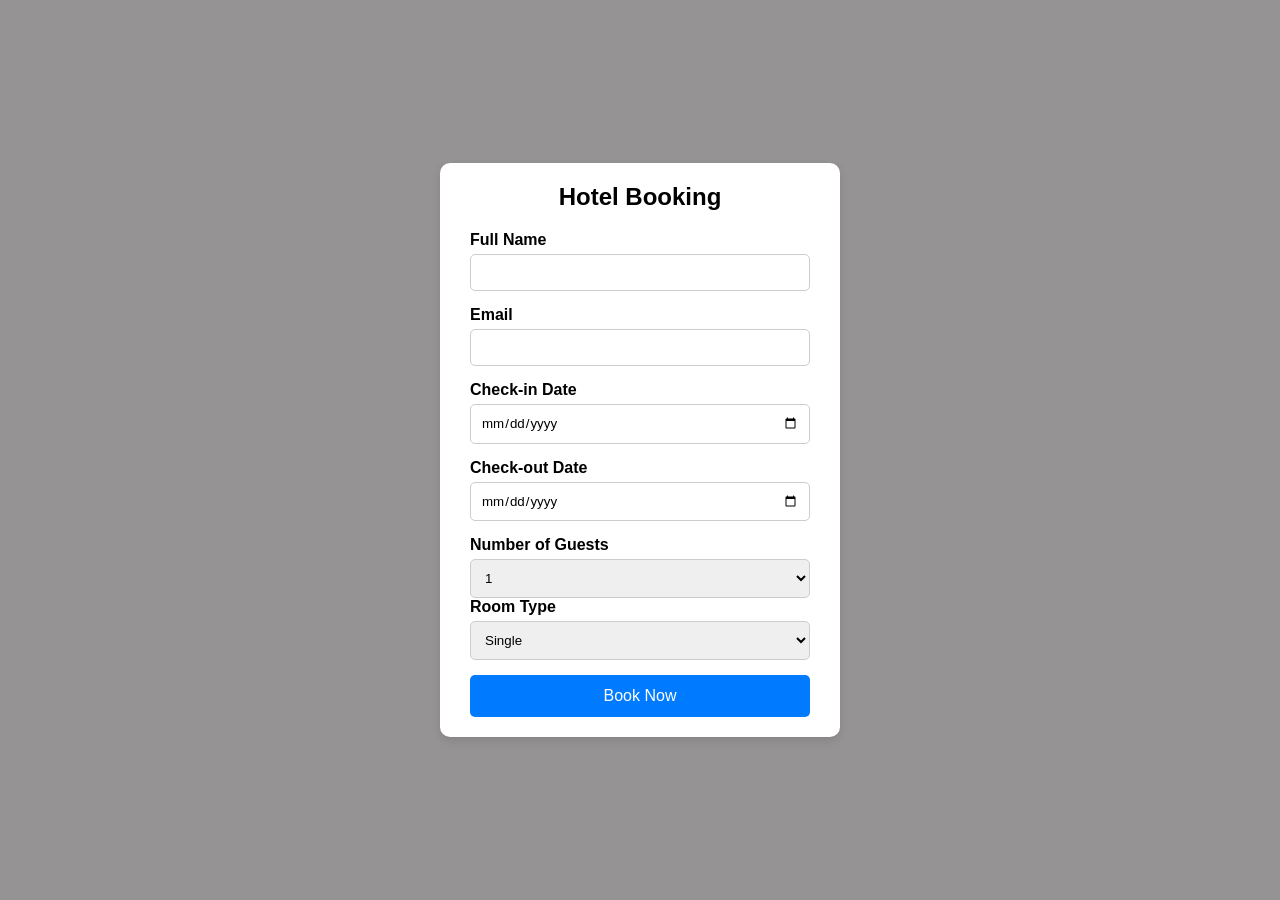
<file: bookingform.html>
<!DOCTYPE html>
<html lang="en">
<head>
    <meta charset="UTF-8">
    <meta name="viewport" content="width=device-width, initial-scale=1.0">
    <title>Hotel Booking</title>
    <link rel="stylesheet" href="bookingform.css">
</head>
<body>
      <div class="container">
    <h2>Hotel Booking</h2>
    <form>
      <div class="form-group">
        <label for="name">Full Name</label>
        <input type="text" id="name" name="name" required>
      </div>
      <div class="form-group">
        <label for="email">Email</label>
        <input type="email" id="email" name="email" required>
      </div>

      <div class="form-group">
        <label for="checkin">Check-in Date</label>
        <input type="date" id="checkin" name="checkin" required>
      </div>
      <div class="form-group">
        <label for="checkout">Check-out Date</label>
        <input type="date" id="checkout" name="checkout" required>
      </div>

      <div class="form-group">
        <label for="guests">Number of Guests</label>
        <select id="guests" name="guests">
          <option>1</option>
          <option>2</option>
          <option>3</option>
          <option>4</option>
        </select>
        <div class="form-group">
          <label>Room Type</label>
          <select>
            <option>Single</option>
            <option>Double</option>
            <option>Suite</option>
          </select>
        </div>
      </div>

      <button type="submit" class="btn">Book Now</button>
    </form>
  </div>

</body>
</html>
</file>
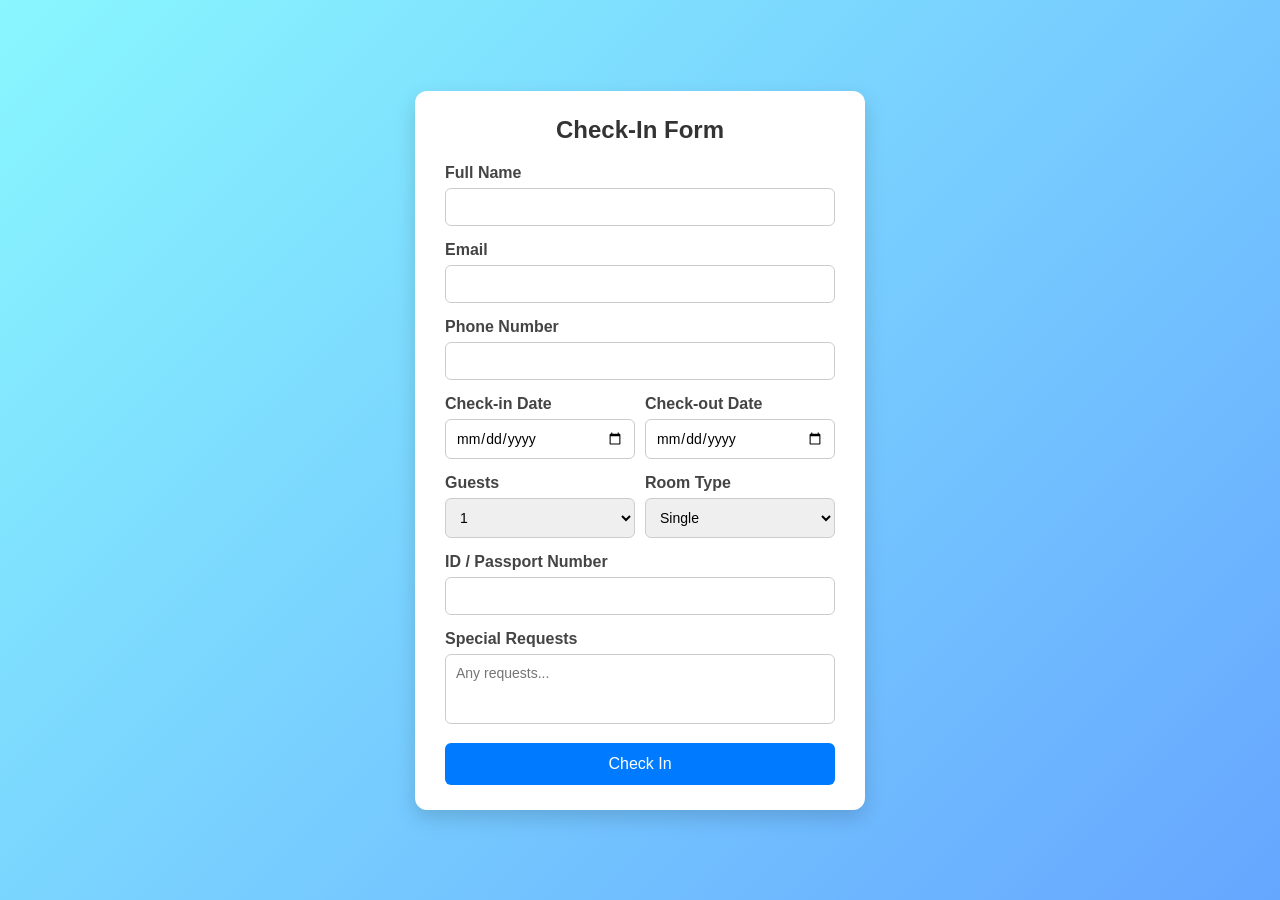
<file: checkinform.html>
<!DOCTYPE html>
<html lang="en">
<head>
    <meta charset="UTF-8">
    <meta name="viewport" content="width=device-width, initial-scale=1.0">
    <title>Check-In Form</title>
    <link rel="stylesheet" href="checkinform.css">
</head>
<body>
    <div class="container">
  <h2>Check-In Form</h2>

  <form>
    <div class="form-group">
      <label>Full Name</label>
      <input type="text" required>
    </div>

    <div class="form-group">
      <label>Email</label>
      <input type="email" required>
    </div>

    <div class="form-group">
      <label>Phone Number</label>
      <input type="tel" required>
    </div>

    <div class="row">
      <div class="form-group">
        <label>Check-in Date</label>
        <input type="date" required>
      </div>

      <div class="form-group">
        <label>Check-out Date</label>
        <input type="date" required>
      </div>
    </div>

    <div class="row">
      <div class="form-group">
        <label>Guests</label>
        <select>
          <option>1</option>
          <option>2</option>
          <option>3</option>
          <option>4+</option>
        </select>
      </div>

      <div class="form-group">
        <label>Room Type</label>
        <select>
          <option>Single</option>
          <option>Double</option>
          <option>Suite</option>
        </select>
      </div>
    </div>

    <div class="form-group">
      <label>ID / Passport Number</label>
      <input type="text" required>
    </div>

    <div class="form-group">
      <label>Special Requests</label>
      <textarea placeholder="Any requests..."></textarea>
    </div>

    <button type="submit" class="btn">Check In</button>
  </form>
  </div>
</body>
</html>
</file>
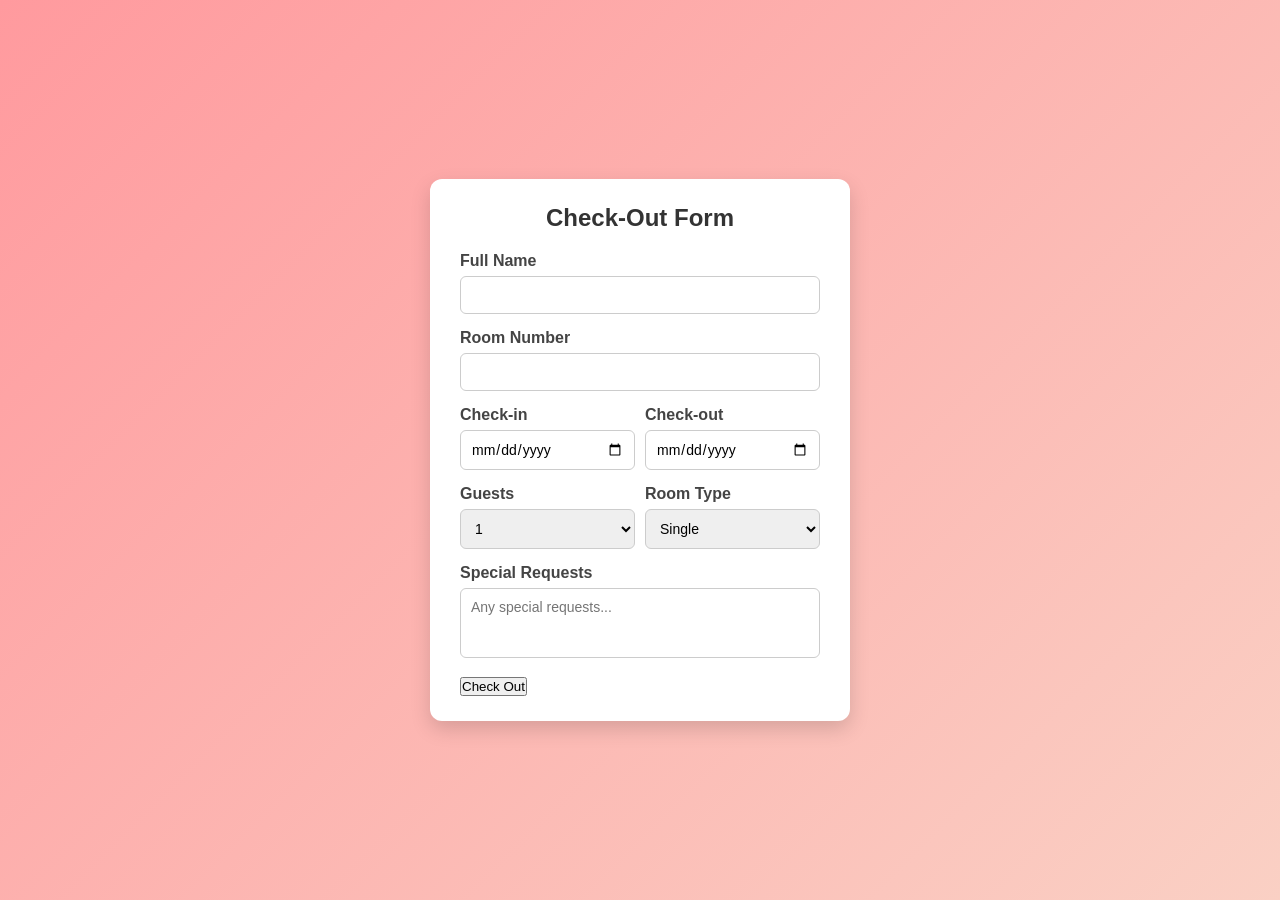
<file: checkoutform.html>
<!DOCTYPE html>
<html lang="en">
<head>
    <meta charset="UTF-8">
    <meta name="viewport" content="width=device-width, initial-scale=1.0">
    <title>Check-Out Form</title>
    <link rel="stylesheet" href="checkoutform.css">
</head>
<body>
     <div class="container">
    <h2>Check-Out Form</h2>
    <form>
      <div class="form-group">
        <label>Full Name</label>
        <input type="text" required>
      </div>
      <div class="form-group">
        <label>Room Number</label>
        <input type="number" required>
      </div>
      <div class="row">
        <div class="form-group">
          <label>Check-in</label>
          <input type="date" required>
        </div>

        <div class="form-group">
          <label>Check-out</label>
          <input type="date" required>
        </div>
      </div>

      <div class="row">
        <div class="form-group">
          <label>Guests</label>
          <select>
            <option>1</option>
            <option>2</option>
            <option>3</option>
            <option>4+</option>
          </select>
        </div>

        <div class="form-group">
          <label>Room Type</label>
          <select>
            <option>Single</option>
            <option>Double</option>
            <option>Suite</option>
          </select>
        </div>
      </div>
      <div class="form-group">
        <label>Special Requests</label>
        <textarea placeholder="Any special requests..."></textarea>
      </div>

      <button type="submit" class="btn">Check Out</button>
    </form>
  </div>

</body>
</html>
</file>
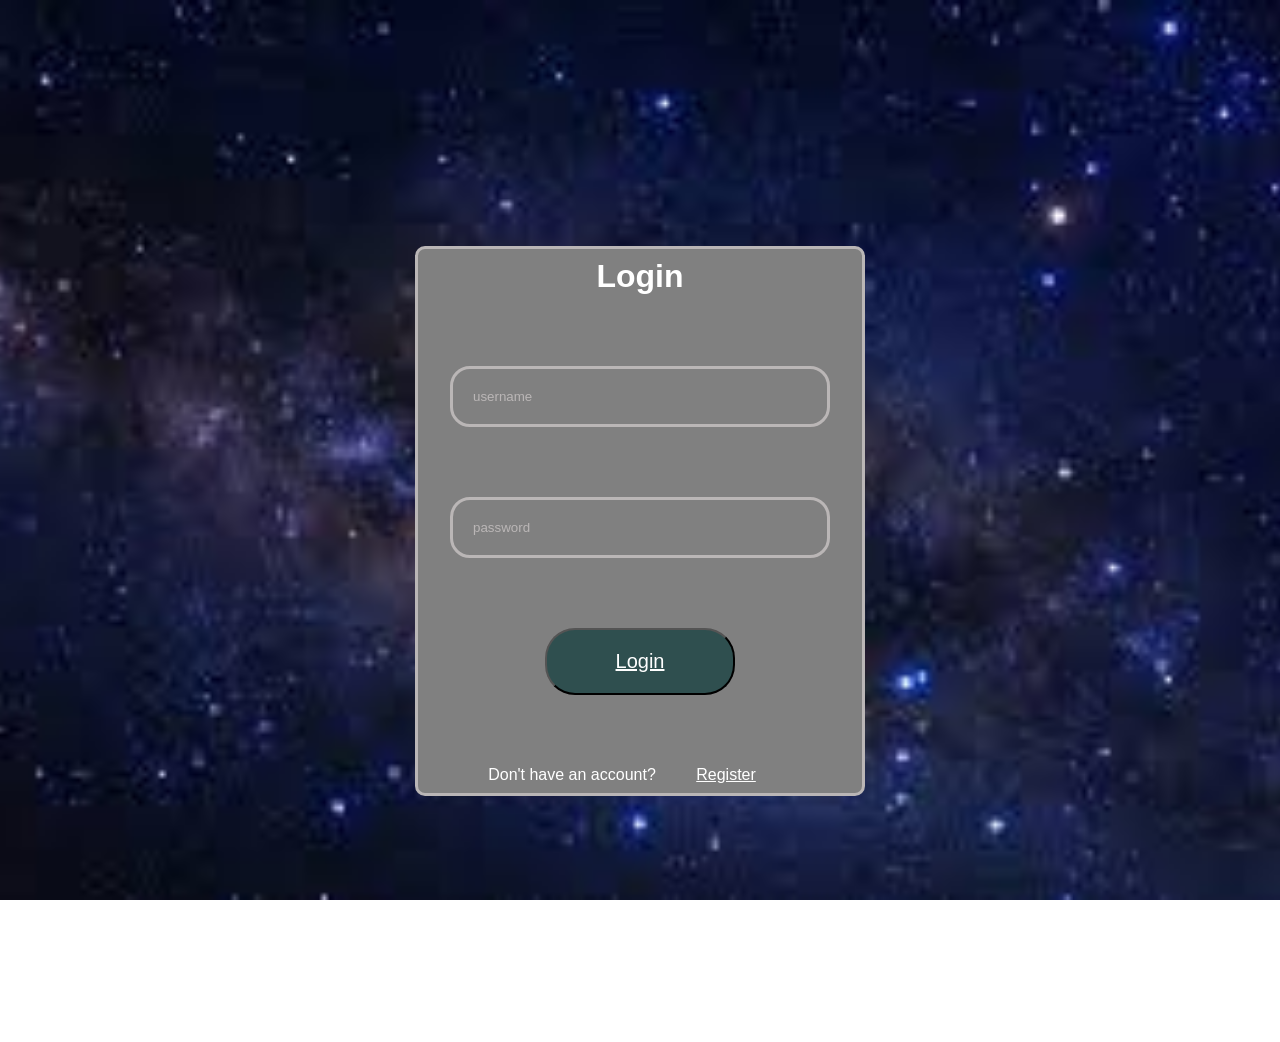
<file: form.html>
<!DOCTYPE html>
<html lang="en">
<head>
    <meta charset="UTF-8">
    <meta name="viewport" content="width=device-width, initial-scale=1.0">
    <title>Login Form</title>
    <link rel="stylesheet" href="form.css">
</head>
<body>
    <form action="index.html" id="loginform" method="get">
        <div class="login-container">
            <!-- title and logo -->
            <h1>Login</h1>
            <!-- username and password -->
            <input class="login-input" type="text" placeholder="username" name="username">
            <input class="login-input" type="password" placeholder="password" name="password">

            <!--submit buttom-->
            <button class="btn" ><a href="index.html">Login</a></button>
           
            <!--switch to register-->
            <p>Don't have an account? <a href="#">Register</a></p>
        </div>
    </form>
</body>
</html>
</file>
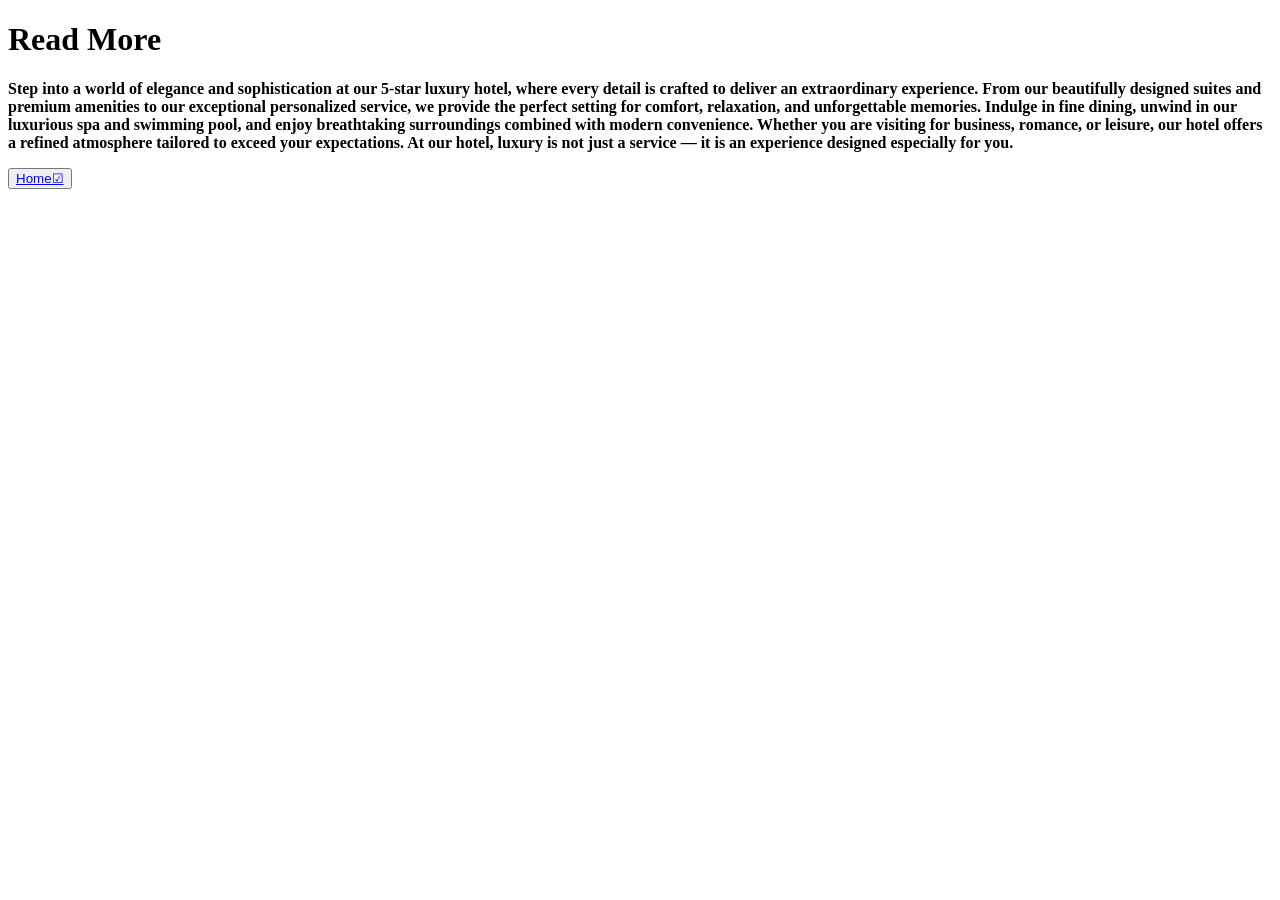
<file: Read More.html>
<!DOCTYPE html>
<html lang="en">
<head>
    <meta charset="UTF-8">
    <meta name="viewport" content="width=device-width, initial-scale=1.0">
    <title>Document</title>
</head>
<body>
    <h1>Read More</h1>
    <p>
    <b>Step into a world of elegance and sophistication at our 5-star luxury hotel, where every detail is crafted to deliver an extraordinary experience. From our beautifully designed suites and premium amenities to our exceptional personalized service, we provide the perfect setting for comfort, relaxation, and unforgettable memories.
       Indulge in fine dining, unwind in our luxurious spa and swimming pool, and enjoy breathtaking surroundings combined with modern convenience. Whether you are visiting for business, romance, or leisure, our hotel offers a refined atmosphere tailored to exceed your expectations.
        At our hotel, luxury is not just a service — it is an experience designed especially for you.
     </b>
</p>
<button class="btn" ><a href="index.html" class="btn" target=""> Home&#9745;</a></button>
</body>
</html>
</file>
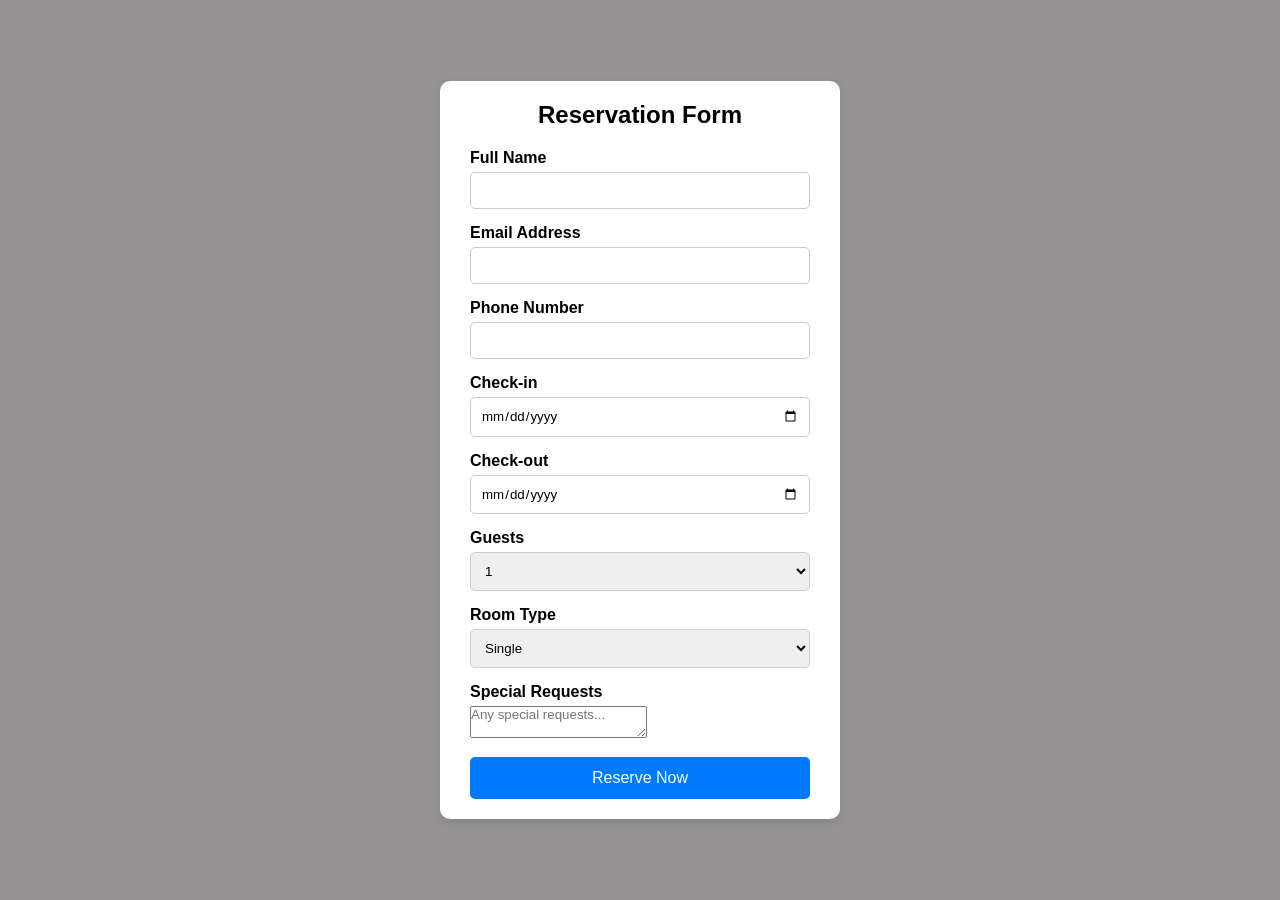
<file: reservationform.html>
<!DOCTYPE html>
<html lang="en">
<head>
    <meta charset="UTF-8">
    <meta name="viewport" content="width=device-width, initial-scale=1.0">
    <title>Reservation Form</title>
    <link rel="stylesheet" href="bookingform.css">
</head>
<body>
     <div class="container">
    <h2>Reservation Form</h2>
    <form action="">
      <div class="form-group">
        <label>Full Name</label>
        <input type="text" required>
      </div>
      <div class="form-group">
        <label>Email Address</label>
        <input type="email" required>
      </div>
      <div class="form-group">
        <label>Phone Number</label>
        <input type="tel" required>
      </div>
      <div class="row">
        <div class="form-group">
          <label>Check-in</label>
          <input type="date" required>
        </div>
        <div class="form-group">
          <label>Check-out</label>
          <input type="date" required>
        </div>
      </div>
      <div class="row">
        <div class="form-group">
          <label>Guests</label>
          <select>
            <option>1</option>
            <option>2</option>
            <option>3</option>
            <option>4+</option>
          </select>
        </div>
        <div class="form-group">
          <label>Room Type</label>
          <select>
            <option>Single</option>
            <option>Double</option>
            <option>Suite</option>
          </select>
        </div>
      </div>
      <div class="form-group">
        <label>Special Requests</label>
        <textarea placeholder="Any special requests..."></textarea>
      </div>
      <button type="submit" class="btn">Reserve Now</button>
    </form>
  </div>
</body>
</html>
</file>
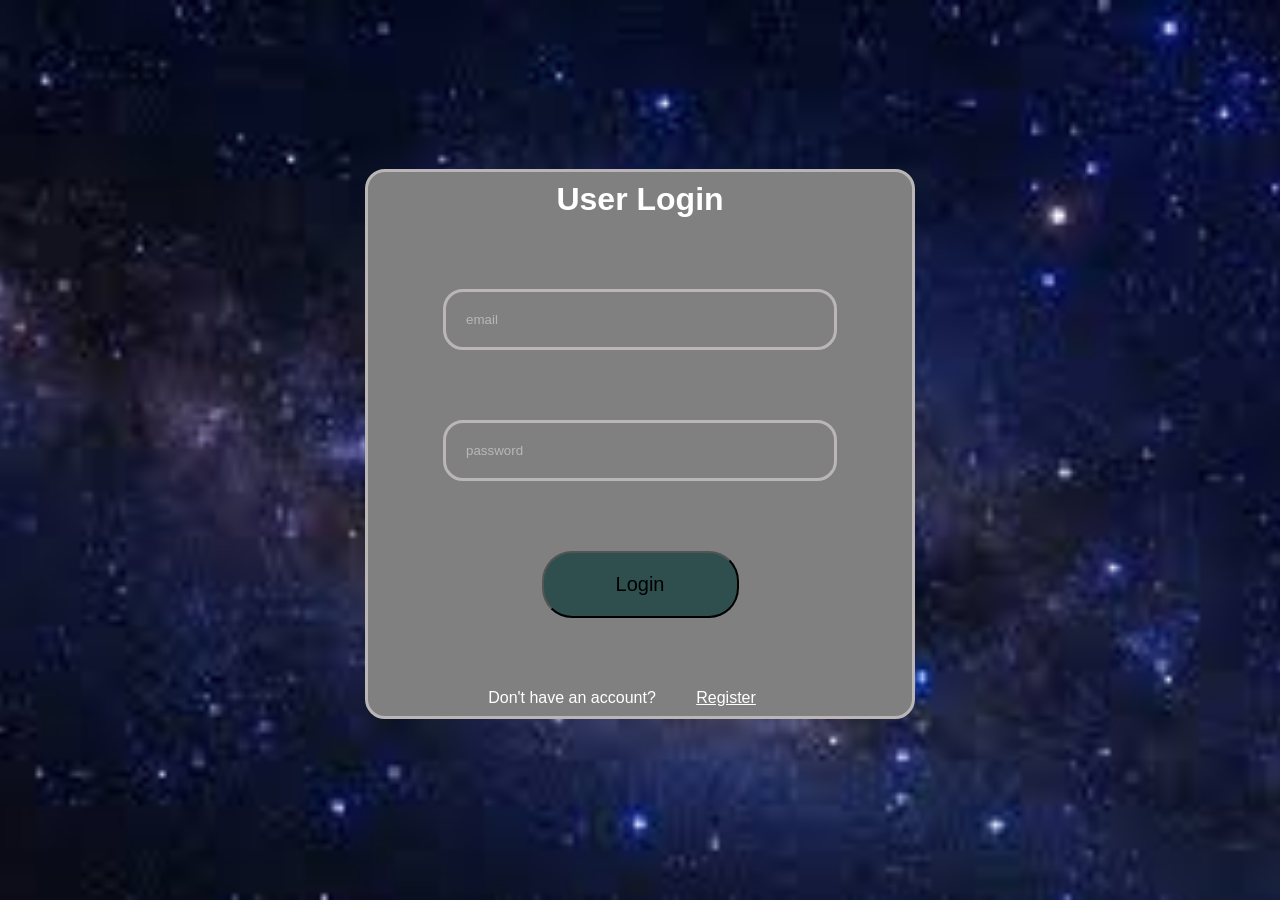
<file: userlogin.html>
<!DOCTYPE html>
<html lang="en">
<head>
    <meta charset="UTF-8">
    <meta name="viewport" content="width=device-width, initial-scale=1.0">
    <title>UserLogin</title>
    <link rel="stylesheet" href="userlogin.css">
</head>
<body>
    <form action="index.html" id="userlogin" method="get">
        <div class="loginform">
            <!-- title and logo -->
            <h1>User Login</h1>
            <!-- username and password -->
            <input class="input" type="email" placeholder="email" name="email">
            <input class="input" type="password" placeholder="password" name="password">
            <!--submit buttom-->
            <button class="btn">Login</button>
            <!--switch to register-->
            <p>Don't have an account? <a href="">Register</a></p>
        </div>
    </form>
       <script src="userlogin.js" type="module"></script>
</body>
</html>
</file>
<file: bookingform.css>
* {
      margin: 0;
      padding: 0;
      box-sizing: border-box;
      font-family: Arial, sans-serif;
    }

    body {
      background-image: url(booking.jpg);
      background: #959393;
      display: flex;
      justify-content: center;
      align-items: center;
      height: 100vh;
    }

    .container {
      background: #fff;
      padding: 20px 30px;
      border-radius: 10px;
      width: 100%;
      max-width: 400px;
      box-shadow: 0 4px 10px rgba(0,0,0,0.1);
    }

    .container h2 {
      text-align: center;
      margin-bottom: 20px;
    }

    .form-group {
      margin-bottom: 15px;
    }

    label {
      display: block;
      margin-bottom: 5px;
      font-weight: bold;
    }

    input, select {
      width: 100%;
      padding: 10px;
      border: 1px solid #ccc;
      border-radius: 5px;
    }

    .btn {
      width: 100%;
      padding: 12px;
      background: #007bff;
      border: none;
      color: #fff;
      font-size: 16px;
      border-radius: 5px;
      cursor: pointer;
    }

    .btn:hover {
      background: #0056b3;
    }
</file>
<file: checkinform.css>
*{margin:0;padding:0;box-sizing:border-box;font-family:Arial, sans-serif;}

    body{
      background-image: url(checkin.jpg);
      background: linear-gradient(135deg,#89f7fe,#66a6ff);
      display:flex;
      justify-content:center;
      align-items:center;
      min-height:100vh;
    }

    .container{
      background:#fff;
      padding:25px 30px;
      border-radius:12px;
      width:100%;
      max-width:450px;
      box-shadow:0 8px 20px rgba(0,0,0,0.15);
    }

    h2{
      text-align:center;
      margin-bottom:20px;
      color:#333;
    }

    .form-group{margin-bottom:15px;}

    label{
      display:block;
      margin-bottom:6px;
      font-weight:bold;
      color:#444;
    }

    input, select, textarea{
      width:100%;
      padding:10px;
      border:1px solid #ccc;
      border-radius:6px;
      font-size:14px;
    }

    input:focus, select:focus, textarea:focus{
      border-color:#007bff;
      outline:none;
    }

    .row{
      display:flex;
      gap:10px;
    }

    .row .form-group{flex:1;}

    textarea{
      resize:none;
      height:70px;
    }

    .btn{
      width:100%;
      padding:12px;
      background:#007bff;
      border:none;
      color:#fff;
      font-size:16px;
      border-radius:6px;
    }
    
    .btn:hover{
        background:#0056b3;}
</file>
<file: checkoutform.css>
*{margin:0;padding:0;box-sizing:border-box;font-family:Arial, sans-serif;}

    body{
      background-image: url(images/checkout.jpg);
      background: linear-gradient(135deg,#ff9a9e,#fad0c4);
      display:flex;
      justify-content:center;
      align-items:center;
      min-height:100vh;
    }

    .container{
      background:#fff;
      padding:25px 30px;
      border-radius:12px;
      width:100%;
      max-width:420px;
      box-shadow:0 8px 20px rgba(0,0,0,0.15);
    }

    h2{
      text-align:center;
      margin-bottom:20px;
      color:#333;
    }

    .form-group{margin-bottom:15px;}

    label{
      display:block;
      margin-bottom:6px;
      font-weight:bold;
      color:#444;
    }

    input, select, textarea{
      width:100%;
      padding:10px;
      border:1px solid #ccc;
      border-radius:6px;
      font-size:14px;
    }

    input:focus, select:focus, textarea:focus{
      border-color:#ff6b6b;
      outline:none;
    }

    textarea{
      resize:none;
      height:70px;
    }

    .row{
      display:flex;
      gap:10px;
    }

    .row .form-group{flex:1;}

    .summary{
      background:#f8f8f8;
      padding:12px;
      border-radius:6px;
      margin-bottom:15px;
      font-size:14px;
    }
    
    .btn:hover{
        background:#e55353;
    }
</file>
<file: form.css>
:root{
    --primary:white; 
    --secondary: rgb(186, 182, 182);
    --tertiary: black;    
}

    * {
      color: var(--primary);
      margin: 35px;
      padding: 1px;  
      box-sizing: border-box;
      font-family: Arial, sans-serif;
    }

    body {
      display: flex;
      flex-direction: column;
      justify-content: center;
      align-items: center;
      min-height: 100vh;
      background-image: url('space.jpg');
      background-repeat: no-repeat;
      background-size: cover;
      background-position-x: center;
      background-position-y: center;
      background-attachment: fixed;  
      
    }

    .login-container {
      display: flex;
      flex-direction: column;
      justify-content: center;
      align-items: center;
      background-color: gray;
      border: 3px solid var(--secondary);
      width: 450px;
      height: 550px;
      padding: 32px;
      margin: 20px;
      border-radius: 10px;
    }

    .login-input {
      border-radius: 20px;
      border: 3px solid var(--secondary);
      width: 100%;
      padding: 20px; 
    }
    
    input[type=text], input[type=password] {
      background-color: transparent;
      color: var(--primary);
      transition: border-color  .2s linear;
    }

    input::placeholder {
      color: var(--secondary);
    }

    input[type=text]:focus, input[type=text]:hover,
    input[type=password]:focus, input[type=password]:hover {
      outline: none;
      border-color: var(--primary);
      transition: border-color  .2s linear;
    }   

    button {
      width: 50%;
      padding: 20px;
      color: black;
      border-radius: 30px;
      font-size: 20px;
      background-color: darkslategray;
      transition: background-color .2s linear, color .2s linear;
    }

    button:hover {
      cursor: pointer;
      background-color: var(--secondary);
      color: white;
      transition: background-color .2s linear, color .2s linear;
    }
</file>
<file: userlogin.css>
:root{
    --primary:white; 
    --secondary: rgb(186, 182, 182);
    --tertiary: black;    
}

    * {
      color: var(--primary);
      margin: 35px;
      padding: 1px;  
      box-sizing: border-box;
      font-family: Arial, sans-serif;
    }

    body {
      display: flex;
      flex-direction: column;
      justify-content: center;
      align-items: center;
      height: 80vh;
      background-image: url('space.jpg');
      background-repeat: no-repeat;
      background-size: cover;
      background-position-x: center;
      background-position-y: center;
      background-attachment: fixed;  
      
    }
    .loginform {
      display: flex;
      flex-direction: column;
      justify-content: center;
      align-items: center;
      background-color: gray;
      border: 3px solid var(--secondary);
      width: 550px;
      height: 550px;
      padding: 75px;
      margin: 50px;
      margin-bottom: 25px;
      border-radius: 20px;
    }
    input[type=email], input[type=email] {
      background-color: transparent;
      border-radius: 20px;
      border: 3px solid var(--secondary);
      width: 100%;
      padding: 20px; 
      color: var(--primary);
    }
    input[type=password], input[type=password] {
      background-color: transparent;
      border-radius: 20px;
      border: 3px solid var(--secondary);
      width: 100%;
      padding: 20px;
      color: var(--primary);
      transition: border-color  .2s linear;
    }
    input::placeholder {
      color: var(--secondary);
    }
    input[type=email]:focus, input[type=email]:hover,
    input[type=password]:focus, input[type=password]:hover {
      outline: none;
      border-color: var(--primary);
      transition: border-color  .2s linear;
    }   
    button {
      width: 50%;
      padding: 20px;
      color: black;
      border-radius: 30px;
      font-size: 20px;
      background-color: darkslategray;
      transition: background-color .2s linear, color .2s linear;
    }
    button:hover {
      cursor: pointer;
      background-color: var(--secondary);
      color: white;
      transition: background-color .2s linear, color .2s linear;
    }
</file>
